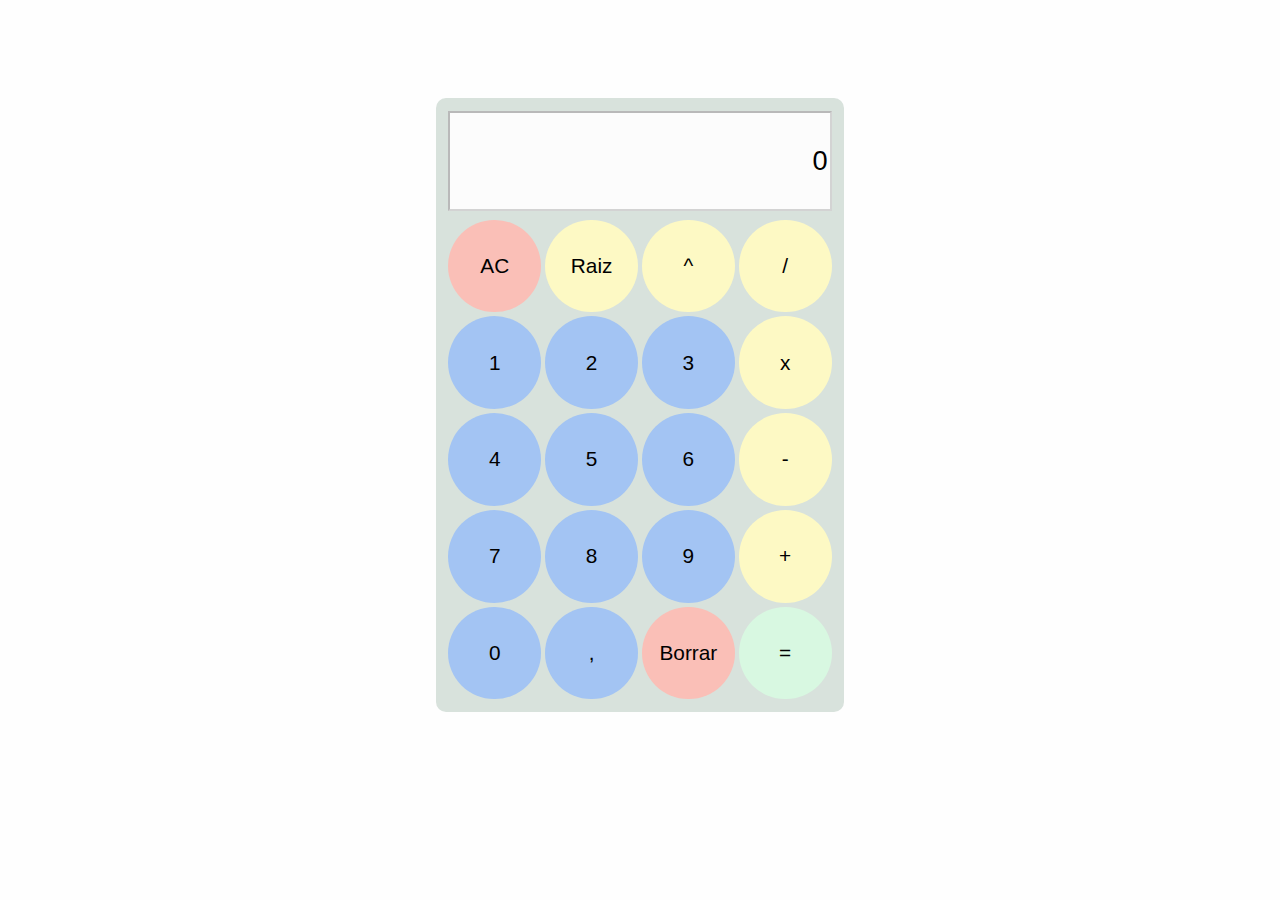
<file: docs/index.html>
<!doctype html><html lang="es"><head><meta charset="UTF-8"><meta http-equiv="X-UA-Compatible" content="IE=edge"><meta name="viewport" content="width=device-width,initial-scale=1"><title>Calculadora</title><script defer="defer" src="main.dfe49176c02207293c04.js"></script><link href="main.5835871852020feb1ef6.css" rel="stylesheet"></head><body><div class="contenedor"><div class="calculadora"><input name="result" id="result" placeholder="" disabled="disabled"><div class="caja borradores">AC</div><div class="caja operadores">Raiz</div><div class="caja operadores">^</div><div class="caja operadores">/</div><div class="caja">1</div><div class="caja">2</div><div class="caja">3</div><div class="caja operadores">x</div><div class="caja">4</div><div class="caja">5</div><div class="caja">6</div><div class="caja operadores">-</div><div class="caja">7</div><div class="caja">8</div><div class="caja">9</div><div class="caja operadores">+</div><div class="caja">0</div><div class="caja">,</div><div class="caja borradores">Borrar</div><div class="caja igual">=</div></div></div></body></html>
</file>
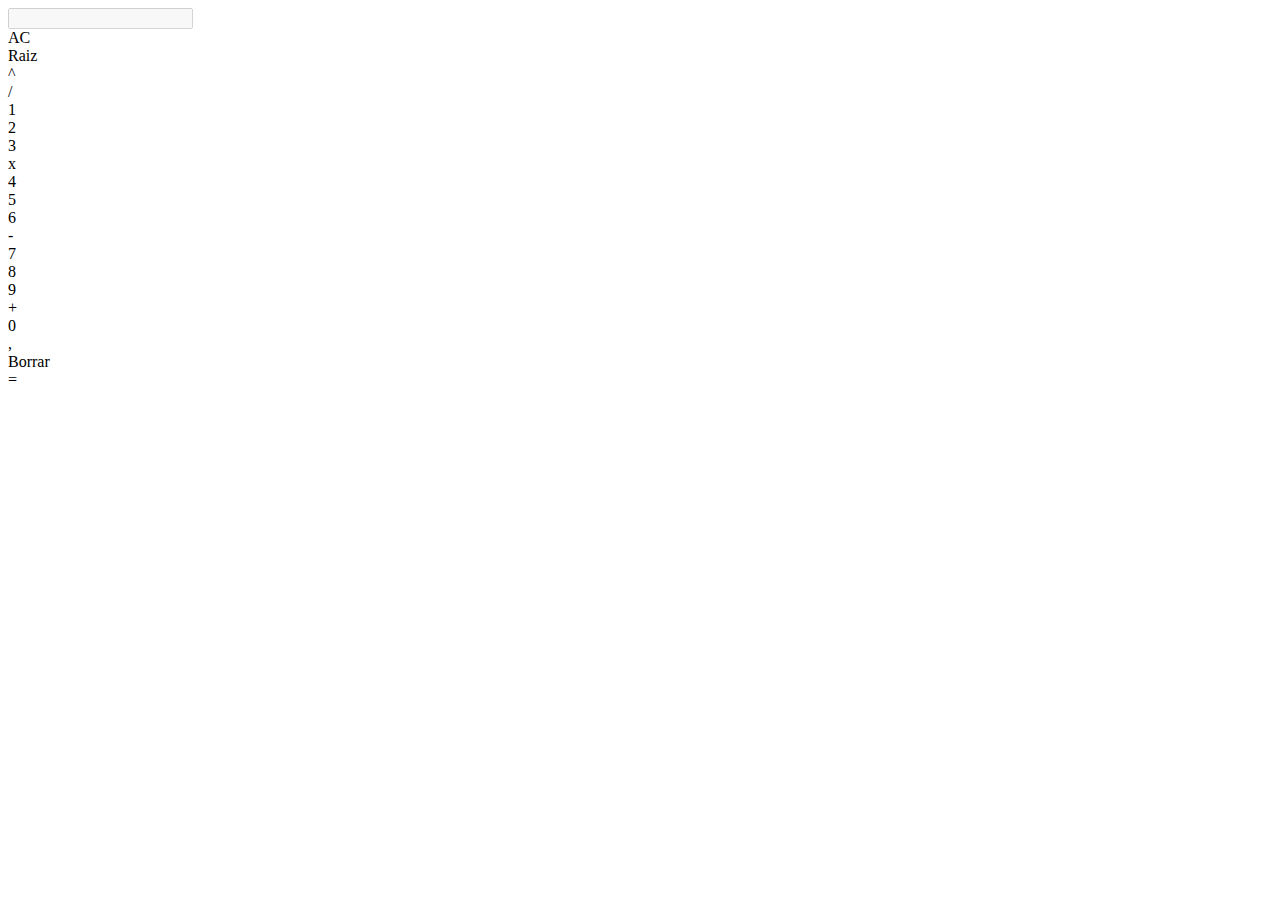
<file: src/index.html>
<!DOCTYPE html>
<html lang="es">
<head>
    <meta charset="UTF-8">
    <meta http-equiv="X-UA-Compatible" content="IE=edge">
    <meta name="viewport" content="width=device-width, initial-scale=1.0">
    <title>Calculadora</title>
</head>
<body>

    <div class="contenedor">

        <div class="calculadora">
            <input type="text" name="result" id="result" placeholder=""
            disabled>

            <div class="caja borradores">AC</div>
            <div class="caja operadores">Raiz</div>
            <div class="caja operadores">^</div>
            <div class="caja operadores">/</div>
            <div class="caja">1</div>
            <div class="caja">2</div>
            <div class="caja">3</div>
            <div class="caja operadores">x</div>
            <div class="caja">4</div>
            <div class="caja">5</div>
            <div class="caja">6</div>
            <div class="caja operadores">-</div>
            <div class="caja">7</div>
            <div class="caja">8</div>
            <div class="caja">9</div>
            <div class="caja operadores">+</div>
            <div class="caja">0</div>
            <div class="caja">,</div>
            <div class="caja borradores">Borrar</div>
            <div class="caja igual">=</div>
    
        </div>
    </div>

    

    <!-- aca no aparece ningun script porque una de las dependencias
    ya lo hace por mi -->

</body>
</html>
</file>
<file: docs/main.5835871852020feb1ef6.css>
*,body,html{font-family:sans-serif;margin:0;padding:0}body,html{background:#fefefe;box-sizing:border-box}.contenedor{align-items:center;display:flex;flex-direction:column;height:90vh;justify-content:center;width:100%}.calculadora{background:#d8e2dc;border-radius:10px;display:grid;gap:.25rem;grid-template-columns:repeat(4,minmax(0,1fr));padding:.8rem}input{font-size:1.7rem;grid-column:1/5;height:6rem;margin-bottom:5px;text-align:right}input::placeholder{color:#000;margin-right:2px}input[disabled]{background:#fcfcfc}.caja{align-items:center;background:#a3c4f3;border-radius:3rem;display:flex;font-size:1.3rem;height:5.8rem;justify-content:center;width:5.8rem}.borradores{background:#fabfb7}.operadores{background:#fdf9c4}.igual{background:#d8f8e1}@media (max-width:430px){.calculadora{padding:.5rem}.caja{font-size:1.2rem;height:4.8rem;width:5rem}input{font-size:1.4rem;height:4.5rem}}@media (max-width:400px){.caja{font-size:1.1rem;height:4rem;width:4.2rem}input{font-size:1.2rem;height:3.5rem}}
</file>
